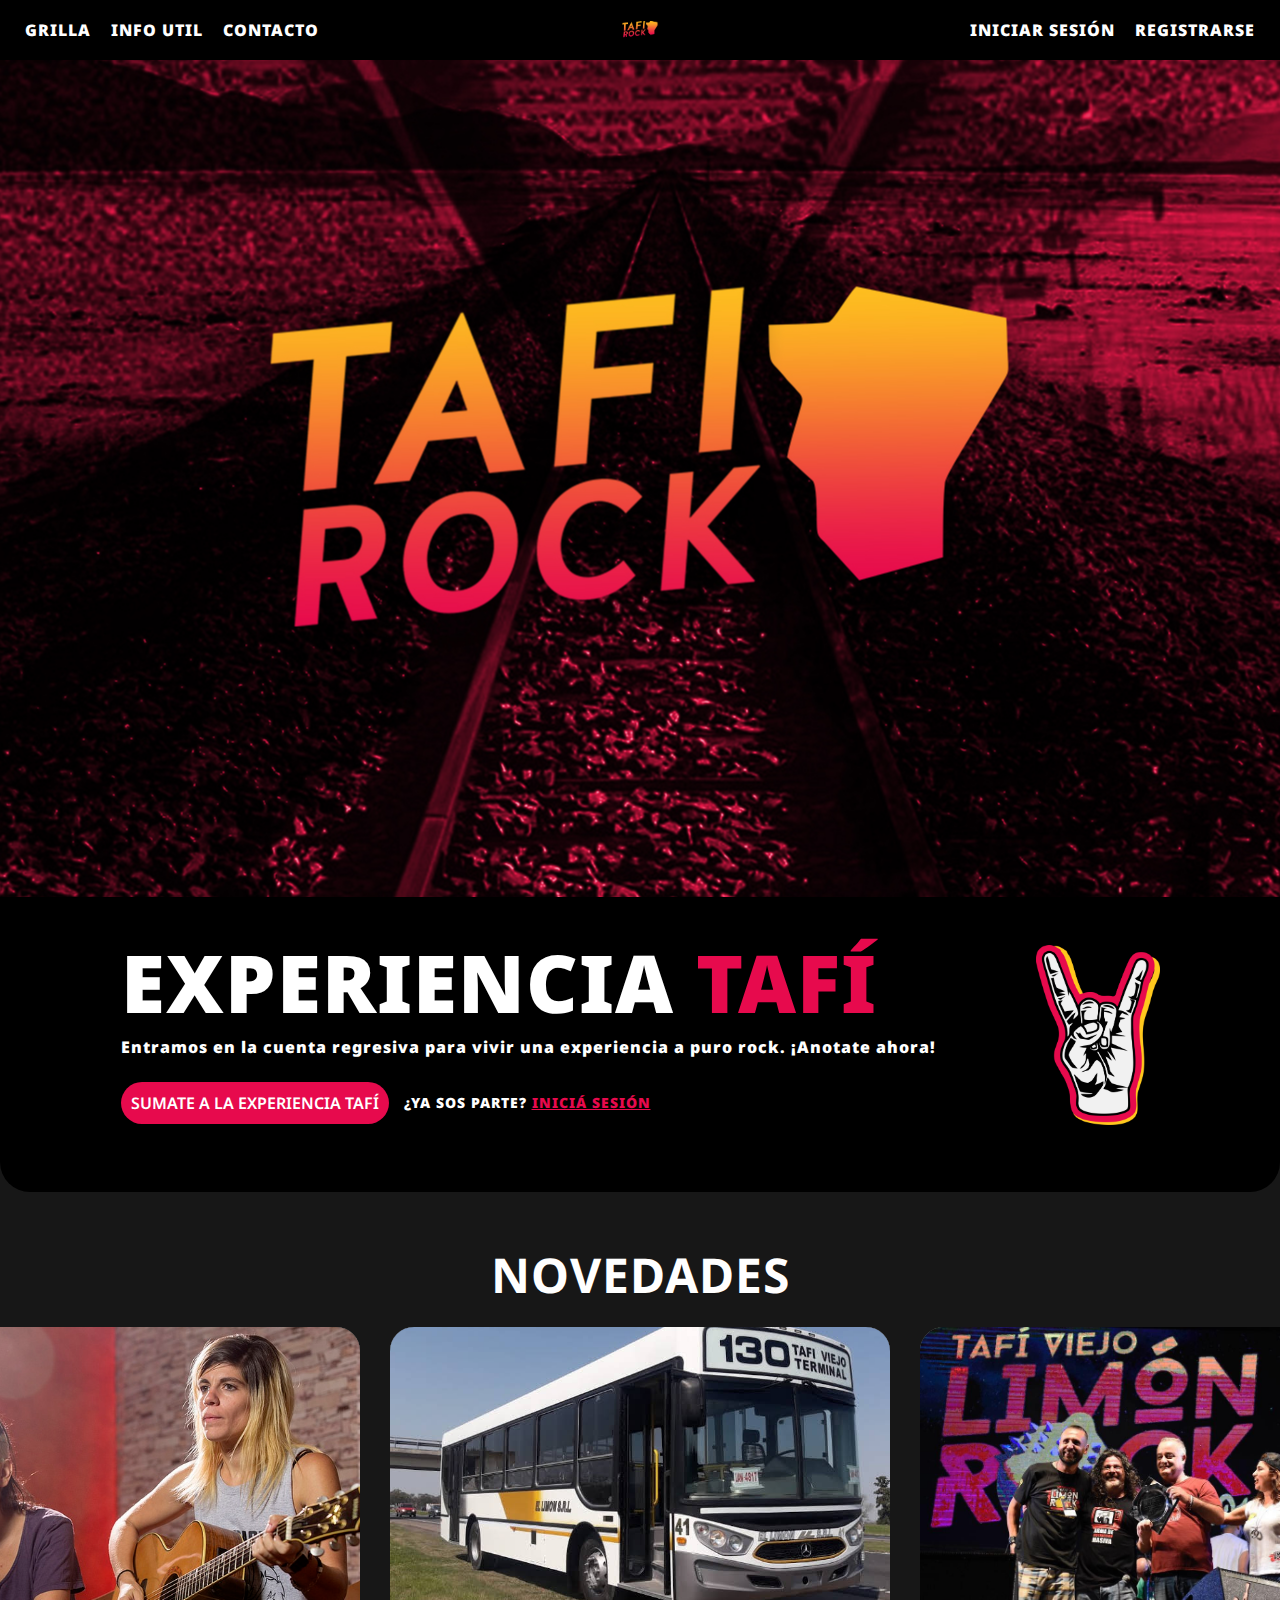
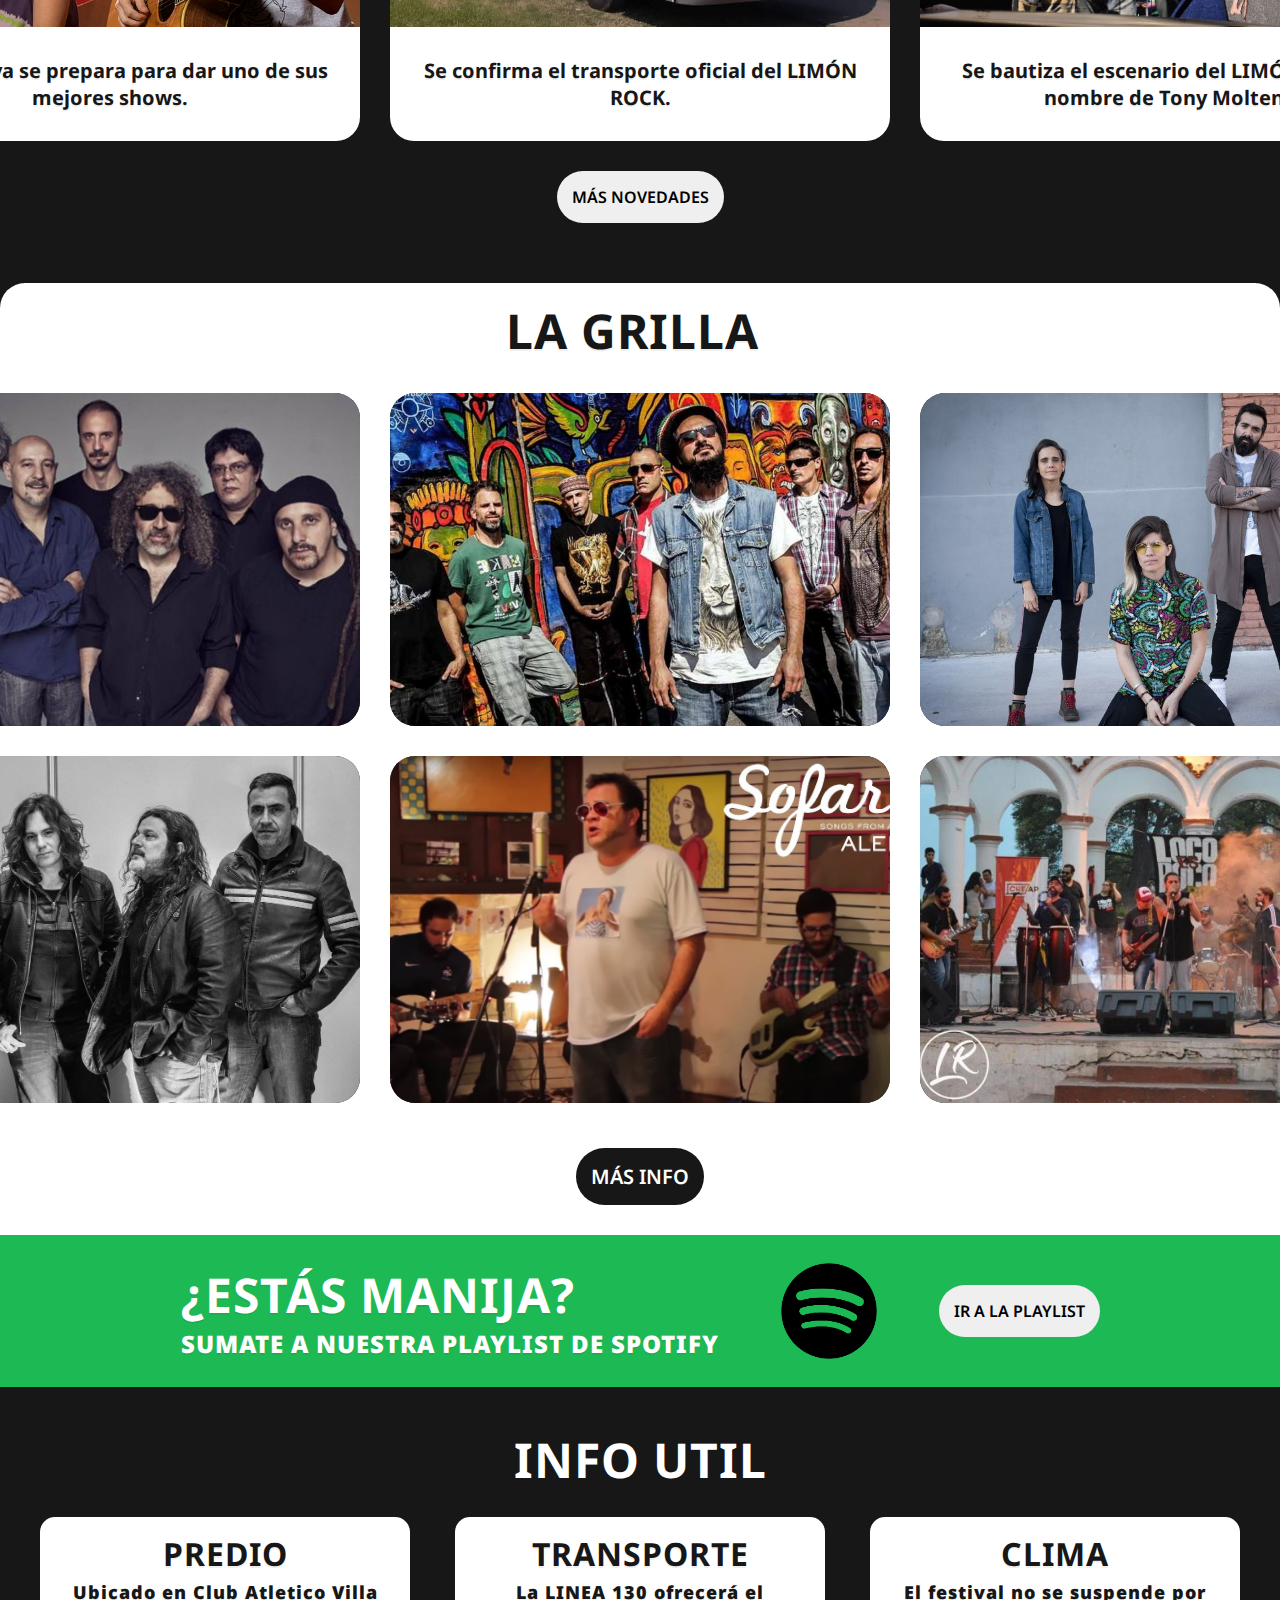
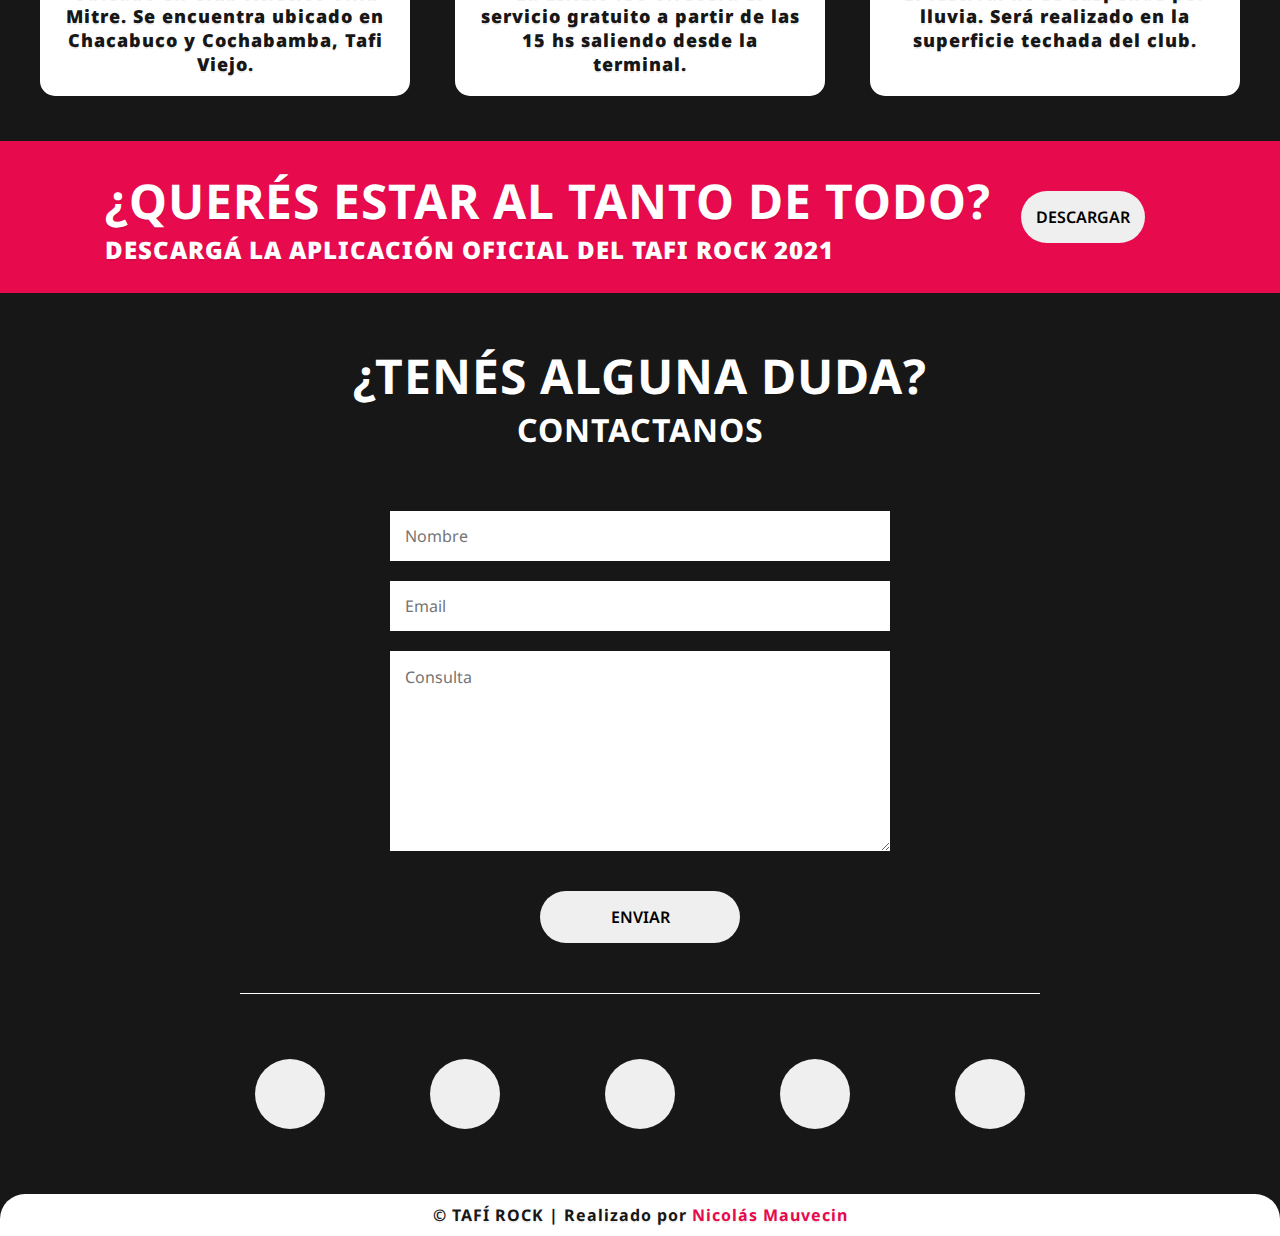
<file: index.html>
<!DOCTYPE html>
<html lang="en">
  <head>
    <meta charset="UTF-8" />
    <meta http-equiv="X-UA-Compatible" content="IE=edge" />
    <meta name="viewport" content="width=device-width, initial-scale=1.0" />
    <link
      rel="stylesheet"
      href="https://cdnjs.cloudflare.com/ajax/libs/font-awesome/5.15.3/css/all.min.css"
      integrity="sha512-iBBXm8fW90+nuLcSKlbmrPcLa0OT92xO1BIsZ+ywDWZCvqsWgccV3gFoRBv0z+8dLJgyAHIhR35VZc2oM/gI1w=="
      crossorigin="anonymous"
      referrerpolicy="no-referrer"
    />
    <link rel="stylesheet" href="./css/main.css" />
    <link rel="stylesheet" href="./css/style.css" />
    <link rel="stylesheet" href="./css/button.css" />
    <title>Tafí Rock | Viví la experiencia tafí</title>
  </head>
  <body>
    <header>
      <nav class="menu">
        <ul class="menu-list">
          <a href="#grilla"><li>GRILLA</li></a>
          <a href="#info"><li>INFO UTIL</li></a>
          <a href="#contacto"><li>CONTACTO</li></a>
        </ul>
        <div class="logo-nav">
          <img src="./assets/logo.png" alt="" />
        </div>
        <div class="sesion-nav">
          <a href="./login.html" class="iniciar-sesion">INICIAR SESIÓN</a>
          <a href="./registro.html" class="registrarse">REGISTRARSE</a>
        </div>
        <div class="contenedor-toggle">
          <a href="#" class="toggle">☰</a>
        </div>
      </nav>
    </header>
    <section class="top"></section>
    <div class="wrapper">
      <section class="experiencia-limon">
        <div class="contenedor">
          <h1>EXPERIENCIA <span>TAFÍ</span></h1>
          <p>
            Entramos en la cuenta regresiva para vivir una experiencia a puro
            rock. ¡Anotate ahora!
          </p>
          <div class="experiencia-call">
            <a href="./registro.html">
              <button class="btn btn-registrarse">
                SUMATE A LA EXPERIENCIA TAFÍ
              </button>
            </a>
            <p>
              ¿YA SOS PARTE?
              <a class="iniciar-sesion" href="./login.html">INICIÁ SESIÓN</a>
            </p>
          </div>
        </div>
        <div class="logo-rock">
          <img src="./assets/logo-rock.png" alt="" />
        </div>
      </section>
      <section class="novedades">
        <h2>NOVEDADES</h2>
        <div class="contenedor-novedades">
          <a href="#">
            <div class="novedad desvanecer">
              <img src="./assets/novedades/1.jpg" alt="" />
              <h3>
                Eruca Sativa se prepara para dar uno de sus mejores shows.
              </h3>
            </div>
          </a>
          <a href="#">
            <div class="novedad desvanecer">
              <img src="./assets/novedades/2.jpeg" alt="" />
              <h3>Se confirma el transporte oficial del LIMÓN ROCK.</h3>
            </div>
          </a>
          <a href="#">
            <div class="novedad desvanecer">
              <img src="./assets/novedades/3.jpg" alt="" />
              <h3>
                Se bautiza el escenario del LIMÓN ROCK a nombre de Tony Molteni.
              </h3>
            </div>
          </a>
        </div>
        <button class="btn btn-novedades">MÁS NOVEDADES</button>
      </section>
      <section class="grilla" id="grilla">
        <h2>LA GRILLA</h2>
        <div class="bandas">
          <div class="banda">
            <img class="desvanecer" src="./assets/grilla/bersuit.jpg" alt="" />
            <div class="info-banda">
              <h3>BERSUIT VERGARABAT</h3>
              <button class="btn btn-info"><a href="#">Ver Show</a></button>
            </div>
          </div>
          <div class="banda">
            <img class="desvanecer" src="./assets/grilla/nompa.jpg" alt="" />
            <div class="info-banda">
              <h3>NONPALIDECE</h3>
              <button class="btn btn-info"><a href="#">Ver Show</a></button>
            </div>
          </div>
          <div class="banda">
            <img class="desvanecer" src="./assets/grilla/eruca.jpg" alt="" />
            <div class="info-banda">
              <h3>ERUCA SATIVA</h3>
              <button class="btn btn-info"><a href="#">Ver Show</a></button>
            </div>
          </div>
          <div class="banda">
            <img class="desvanecer" src="./assets/grilla/karma.jpg" alt="" />
            <div class="info-banda">
              <h3>KARMA SUDACA</h3>
              <button class="btn btn-info"><a href="#">Ver Show</a></button>
            </div>
          </div>
          <div class="banda">
            <img class="desvanecer" src="./assets/grilla/alem.jpg" alt="" />
            <div class="info-banda">
              <h3>ALEM</h3>
              <button class="btn btn-info"><a href="#">Ver Show</a></button>
            </div>
          </div>
          <div class="banda">
            <img class="desvanecer" src="./assets/grilla/ribera.jpg" alt="" />
            <div class="info-banda">
              <h3>LA RIBERA</h3>
              <button class="btn btn-info"><a href="#">Ver Show</a></button>
            </div>
          </div>
        </div>
        <div class="call-grilla">
          <button class="btn btn-info">MÁS INFO</button>
        </div>
      </section>
      <section class="spotify">
        <div class="texto">
          <h2>¿ESTÁS MANIJA?</h2>
          <p>SUMATE A NUESTRA PLAYLIST DE SPOTIFY</p>
        </div>
        <div class="spotify-call">
          <img src="./assets/logo-spotify.png" alt="" />
          <button class="btn btn-anuncio">IR A LA PLAYLIST</button>
        </div>
      </section>
      <section class="info-util" id="info">
        <h2>INFO UTIL</h2>
        <div class="contenedor-info">
          <div class="info">
            <div class="info-texto">
              <h3>PREDIO</h3>
              <p>
                Ubicado en Club Atletico Villa Mitre. Se encuentra ubicado en
                Chacabuco y Cochabamba, Tafi Viejo.
              </p>
            </div>
          </div>
          <div class="info">
            <div class="info-texto">
              <h3>TRANSPORTE</h3>
              <p>
                La LINEA 130 ofrecerá el servicio gratuito a partir de las 15 hs
                saliendo desde la terminal.
              </p>
            </div>
          </div>
          <div class="info">
            <div class="info-texto">
              <h3>CLIMA</h3>
              <p>
                El festival no se suspende por lluvia. Será realizado en la
                superficie techada del club.
              </p>
            </div>
          </div>
        </div>
      </section>
      <section class="app">
        <div class="app-texto">
          <h2>¿QUERÉS ESTAR AL TANTO DE TODO?</h2>
          <p>DESCARGÁ LA APLICACIÓN OFICIAL DEL TAFI ROCK 2021</p>
        </div>
        <div class="app-call">
          <button class="btn btn-anuncio">DESCARGAR</button>
        </div>
      </section>
      <section class="contacto" id="contacto">
        <h2>¿TENÉS ALGUNA DUDA?</h2>
        <h3>CONTACTANOS</h3>
        <form>
          <input type="text" placeholder="Nombre" />
          <input type="email" placeholder="Email" />
          <textarea cols="30" rows="10" placeholder="Consulta"></textarea>
          <button class="btn btn-anuncio">ENVIAR</button>
        </form>
      </section>
      <section class="social">
        <a href="#"
          ><button class="btn btn-social">
            <i class="fab fa-facebook-f"></i></button
        ></a>
        <a href="#"
          ><button class="btn btn-social">
            <i class="fab fa-instagram"></i></button
        ></a>
        <a href="#"
          ><button class="btn btn-social"><i class="fab fa-twitter"></i></button
        ></a>
        <a href="#"
          ><button class="btn btn-social"><i class="fab fa-youtube"></i></button
        ></a>
        <a href="#"
          ><button class="btn btn-social"><i class="fab fa-spotify"></i></button
        ></a>
      </section>
      <footer class="footer">
        <h2>
          &copy; TAFÍ ROCK | Realizado por
          <a href="https://github.com/nicomauvecin">Nicolás Mauvecin</a>
        </h2>
      </footer>
    </div>
    <script src="./js/index.js"></script>
  </body>
</html>
</file>
<file: css/main.css>
@import url("https://fonts.googleapis.com/css2?family=Noto+Sans:wght@400;700&display=swap");

html {
  box-sizing: border-box;
  font-family: "Noto Sans", sans-serif;
  font-weight: 900;
  font-size: 10px;
  color: black;
  text-shadow: 0 2px 0 rgba(0, 0, 0, 0.07);
  scroll-behavior: smooth;
}

*,
*:before,
*:after {
  box-sizing: inherit;
}

body {
  background: #171717;
  min-height: calc(100vh - 100px);
  margin: 0;
  background-attachment: fixed;
  letter-spacing: 1px;
}

h1,
h2,
h3,
h4,
h5,
h6 {
  margin: 0;
  color: white;
}

p {
  margin: 0;
  color: white;
}
a {
  margin: 0;
  color: white;
  transition: 0.5s ease;
}

.desvanecer:hover {
  opacity: 0.3;
  -webkit-transition: opacity 1000ms;
  -moz-transition: opacity 1000ms;
  -o-transition: opacity 1000ms;
  -ms-transition: opacity 1000ms;
  transition: opacity 1000ms;
}

.open {
  display: none;
}
</file>
<file: css/style.css>
/* HEADER */

.menu {
  display: grid;
  grid-template-columns: 1fr 200px 1fr;
  align-items: center;
  background: black;
  /* background: #DFD633; */
}

.menu a {
  font-size: 16px;
  margin: 10px;
  text-decoration: none;
}

.toggle {
  display: none;
}

.menu-list {
  display: flex;
  list-style: none;
  padding: 0;
  margin: 0 15px;
  justify-content: left;
  align-items: center;
}

.menu-list a:hover,
.sesion-nav a:hover,
.menu a:hover {
  color: #e70a4d;
  cursor: pointer;
}

.logo-nav {
  display: flex;
  width: 200px;
  justify-content: center;
}

.logo-nav img {
  margin: 5px;
  width: auto;
  height: 50px;
}

.sesion-nav {
  display: flex;
  justify-content: flex-end;
  margin-right: 15px;
}

/* PORTADA */

.top {
  background: black;
  background-image: url('../assets/portada.jpg');
  background-position: center;
  background-repeat: no-repeat;
  display: flex;
  flex-direction: column;
  height: 93vh;
}

/* SECTION EXPERIENCIA LIMÓN */

.experiencia-limon {
  background: black;
  border-bottom-right-radius: 30px;
  border-bottom-left-radius: 30px;
  display: flex;
  align-items: center;
  justify-content: center;
  padding: 30px 5px 50px 5px;
}

.experiencia-limon .contenedor {
  display: flex;
  flex-direction: column;
  margin: 0 50px;
}

.experiencia-limon h1 {
  margin: 0;
  font-size: 80px;
  letter-spacing: 1px;
  font-weight: 1000;
}

.experiencia-limon h1 span {
  color: #e70a4d;
}

.experiencia-limon p {
  font-size: 16px;
  margin-bottom: 5px;
  letter-spacing: 1px;
}

.experiencia-call {
  display: flex;
  align-items: center;
  margin: 15px 0;
}

.experiencia-call p {
  margin: 15px;
  font-size: 14px;
}

.experiencia-call a {
  color: #e70a4d;
}

.experiencia-call a:hover {
  color: #ffc81d;
  cursor: pointer;
}

.logo-rock {
  display: flex;
  justify-content: left;
  margin: 0 50px;
}

.logo-rock img {
  width: auto;
  height: 180px;
}

/* SECTION NOVEDADES */

.novedades {
  display: flex;
  flex-direction: column;
  align-items: center;
  margin: 30px;
}

.novedades a {
  text-decoration: none;
}

.novedades h2 {
  font-size: 48px;
  margin: 20px;
}

.contenedor-novedades {
  display: grid;
  grid-template-columns: 500px 500px 500px;
  justify-content: center;
  grid-gap: 30px;
}

.novedad {
  display: flex;
  flex-direction: column;
  align-items: center;
  justify-content: center;
  text-align: center;
  background: white;
  border-radius: 24px;
}

.novedad:hover {
  cursor: pointer;
}

.novedad h3 {
  color: #171717;
  font-size: 20px;
  padding: 10px;
  letter-spacing: 0px;
  margin: 20px 0;
}

.novedad > img {
  object-fit: cover;
  background: black;
  border-radius: 24px 24px 0 0;
}

.novedad img {
  width: 100%;
  height: 300px;
}

/* SECTION SPOTIFY */

.spotify {
  background: #1db954;
  display: flex;
  justify-content: center;
  align-items: center;
  padding: 20px;
}

.spotify .texto {
  margin: 0 30px;
}

.spotify .texto h2 {
  font-size: 48px;
}

.spotify .texto p {
  font-size: 24px;
}

.spotify-call {
  display: flex;
  justify-content: center;
  align-items: center;
}

.spotify-call img {
  margin: 0 30px;
  width: auto;
  height: 100px;
}

/* SECTION GRILLA */

.grilla {
  display: flex;
  flex-direction: column;
  align-items: center;
  background: white;
  border-top-left-radius: 25px;
  border-top-right-radius: 25px;
}

.grilla h2 {
  color: #171717;
  margin: 15px 15px 0 0;
  font-size: 48px;
}

.bandas {
  display: grid;
  grid-template-columns: 500px 500px 500px;
  grid-gap: 30px;
  margin: 30px;
}

.banda {
  position: relative;
  width: 100%;
  border-radius: 25px;
}

.banda img {
  opacity: 1;
  display: block;
  width: 500px;
  height: 100%;
  border-radius: 5px;
  transition: 1000ms ease;
  backface-visibility: hidden;
  background: #171717;
  object-fit: cover;
  border-radius: 25px;
}

.info-banda {
  transition: 1000ms ease;
  opacity: 0;
  position: absolute;
  top: 50%;
  left: 50%;
  transform: translate(-50%, -50%);
  -ms-transform: translate(-50%, -50%);
  text-align: center;
}

.banda:hover img {
  opacity: 0.3;
}

.banda:hover .info-banda {
  opacity: 1;
}

.info-banda h3 {
  font-size: 32px;
  color: #171717;
}

.info-banda a {
  color: white;
  text-decoration: none;
}

/* SECTION INFO UTIL */

.info-util {
  display: flex;
  flex-direction: column;
  margin: 30px;
}

.contenedor-info {
  display: grid;
  grid-template-columns: 400px 400px 400px;
  grid-gap: 15px;
  justify-content: center;
}

.info-util h2 {
  margin: 10px;
  font-size: 48px;
  text-align: center;
}

.info {
  display: flex;
  flex-direction: column;
  background: white;
  text-align: center;
  margin: 15px;
  padding: 15px;
  border-radius: 15px;
}

.info-texto {
  display: flex;
  flex-direction: column;
}

.info-texto h3 {
  font-size: 32px;
  color: #171717;
}

.info-texto p {
  font-size: 18px;
  color: #171717;
  margin: 5px;
}

/* SECTION APP */

.app {
  background: #e70a4d;
  display: flex;
  justify-content: center;
  align-items: center;
  padding: 20px;
}

.app-texto {
  display: flex;
  flex-direction: column;
  justify-content: center;
}

.app-texto h2 {
  font-size: 48px;
}

.app-texto p {
  font-size: 24px;
}

/* SECTION CONTACTO */

.contacto {
  display: flex;
  flex-direction: column;
  align-items: center;
  max-width: 800px;
  margin: 50px auto;
  border-bottom: 1px solid white;
}

.contacto h2 {
  font-size: 48px;
}

.contacto h3 {
  font-size: 32px;
  margin-bottom: 30px;
}

.contacto form {
  display: flex;
  flex-direction: column;
  align-items: center;
  margin: 20px;
}

.contacto form input {
  font-family: 'Noto Sans', sans-serif;
  font-size: 16px;
  border: none;
  margin: 10px;
  width: 500px;
  height: 50px;
  padding: 15px;
}

.contacto textarea {
  font-family: 'Noto Sans', sans-serif;
  font-size: 16px;
  border: none;
  margin: 10px;
  width: 500px;
  height: 200px;
  padding: 15px;
}

.contacto textarea:focus,
.contacto input:focus {
  font-family: 'Noto Sans', sans-serif;
  background: rgb(195, 195, 195);
  outline: none;
}

.contacto button {
  width: 200px;
}

/* SECTION SOCIAL */

.social {
  max-width: 800px;
  margin: 50px auto;
  display: flex;
  justify-content: space-between;
}

.social a button {
  display: flex;
  align-items: center;
  justify-content: center;
  width: 70px;
  height: 70px;
  margin: 15px;
}

.social a {
  text-decoration: none;
}

.social a:hover {
  text-decoration: none;
}

/* FOOTER */

.footer {
  background: white;
  display: flex;
  flex-direction: column;
  align-items: center;
  text-align: center;
  padding: 10px;
  border-top-right-radius: 25px;
  border-top-left-radius: 25px;
}

.footer h2 {
  color: #171717;
  font-size: 16px;
}

.footer h2 a {
  color: #e70a4d;
  text-decoration: none;
}

.footer h2 a:hover {
  color: #970632;
}

@media (max-width: 1000px) {
  /* MENU */

  .menu {
    display: grid;
    grid-template-columns: 0.3fr 0.7fr;
    grid-template-areas:
      'toggle sesion'
      'menu-list menu-list';
    align-items: center;
  }

  .menu .logo-nav {
    display: none;
  }

  .contenedor-toggle a {
    font-size: 32px;
    grid-area: toggle;
    display: flex;
  }

  .menu-list {
    position: relative;
    grid-area: menu-list;
    display: none;
    flex-direction: column;
    justify-content: center;
  }

  .open {
    display: flex;
  }

  .menu-list a {
    font-size: 24px;
  }

  .sesion-nav {
    grid-area: sesion;
  }

  .sesion-nav a {
    font-size: 12px;
    margin-right: 5px;
  }

  /* SECTION EXPERIENCIA LIMÓN */

  .experiencia-limon {
    flex-direction: column;
  }

  .experiencia-limon .contenedor {
    align-items: center;
    text-align: center;
  }

  .experiencia-limon .contenedor h1 {
    font-size: 32px;
  }

  .experiencia-call {
    flex-direction: column;
  }

  /* SECTION NOVEDADES */
  .contenedor-novedades {
    grid-template-columns: 350px;
  }

  /* SECTION GRILLA */
  .bandas {
    grid-template-columns: 350px;
  }

  .bandas img {
    width: 350px;
    height: 300px;
  }

  .desvanecer:hover {
    opacity: 1;
  }

  /* SECTION SPOTIFY  */
  .spotify {
    flex-direction: column;
    justify-content: center;
    text-align: center;
    padding: 10px;
  }

  .spotify .texto h2 {
    font-size: 50px;
    margin: 10px 0;
  }
  .spotify .texto p {
    font-size: 24px;
    margin: 0;
  }

  .spotify-call {
    flex-direction: column;
    margin: 10px;
  }

  .spotify-call img {
    display: none;
  }

  /* SECTION INFO UTIL */

  .contenedor-info {
    grid-template-columns: 350px;
  }

  /* SECTION APP */

  .app {
    flex-direction: column;
    text-align: center;
  }

  .app-texto h2 {
    font-size: 40px;
  }
  .app-texto p {
    font-size: 24px;
    margin: 10px;
  }

  /* SECTION CONTACTO */

  .contacto h2 {
    font-size: 40px;
    text-align: center;
  }

  .contacto form input,
  .contacto textarea {
    width: 350px;
  }

  /* SECTION SOCIAL */
  .social {
    max-width: 350px;
    margin: 15px auto;
    align-items: center;
  }
  .social a button {
    width: 50px;
    height: 50px;
    margin: 10px 0;
  }
}
</file>
<file: css/button.css>
.btn {
  font-size: 14px;
  padding: 10px;
  font-weight: 600;
  border: none;
  border-radius: 50px;
  font-family: "Noto Sans", sans-serif;
  transition: 0.5s ease;
}

.btn:hover {
  cursor: pointer;
}

.btn-registrarse {
  background: #e70a4d;
  color: white;
  font-size: 16px;
}

.btn-registrarse:hover {
  background: #970632;
}

.btn-novedades {
  margin: 30px;
  font-size: 16px;
  padding: 15px;
}

.btn-novedades:hover {
  background: rgb(173, 173, 173);
}

.btn-anuncio {
  margin: 30px;
  font-size: 16px;
  padding: 15px;
}

.btn-anuncio:hover {
  background: rgb(173, 173, 173);
}

.btn-info {
  font-size: 20px;
  background: #171717;
  padding: 15px;
  color: white;
  margin: 15px 0 30px 0;
}

.btn-info:hover {
  background: #5a5a5a;
}

.btn-social {
  border-radius: 50%;
  padding: 15px;
  font-size: 32px;
}

.btn-social:hover {
  background: #5a5a5a;
}
</file>
